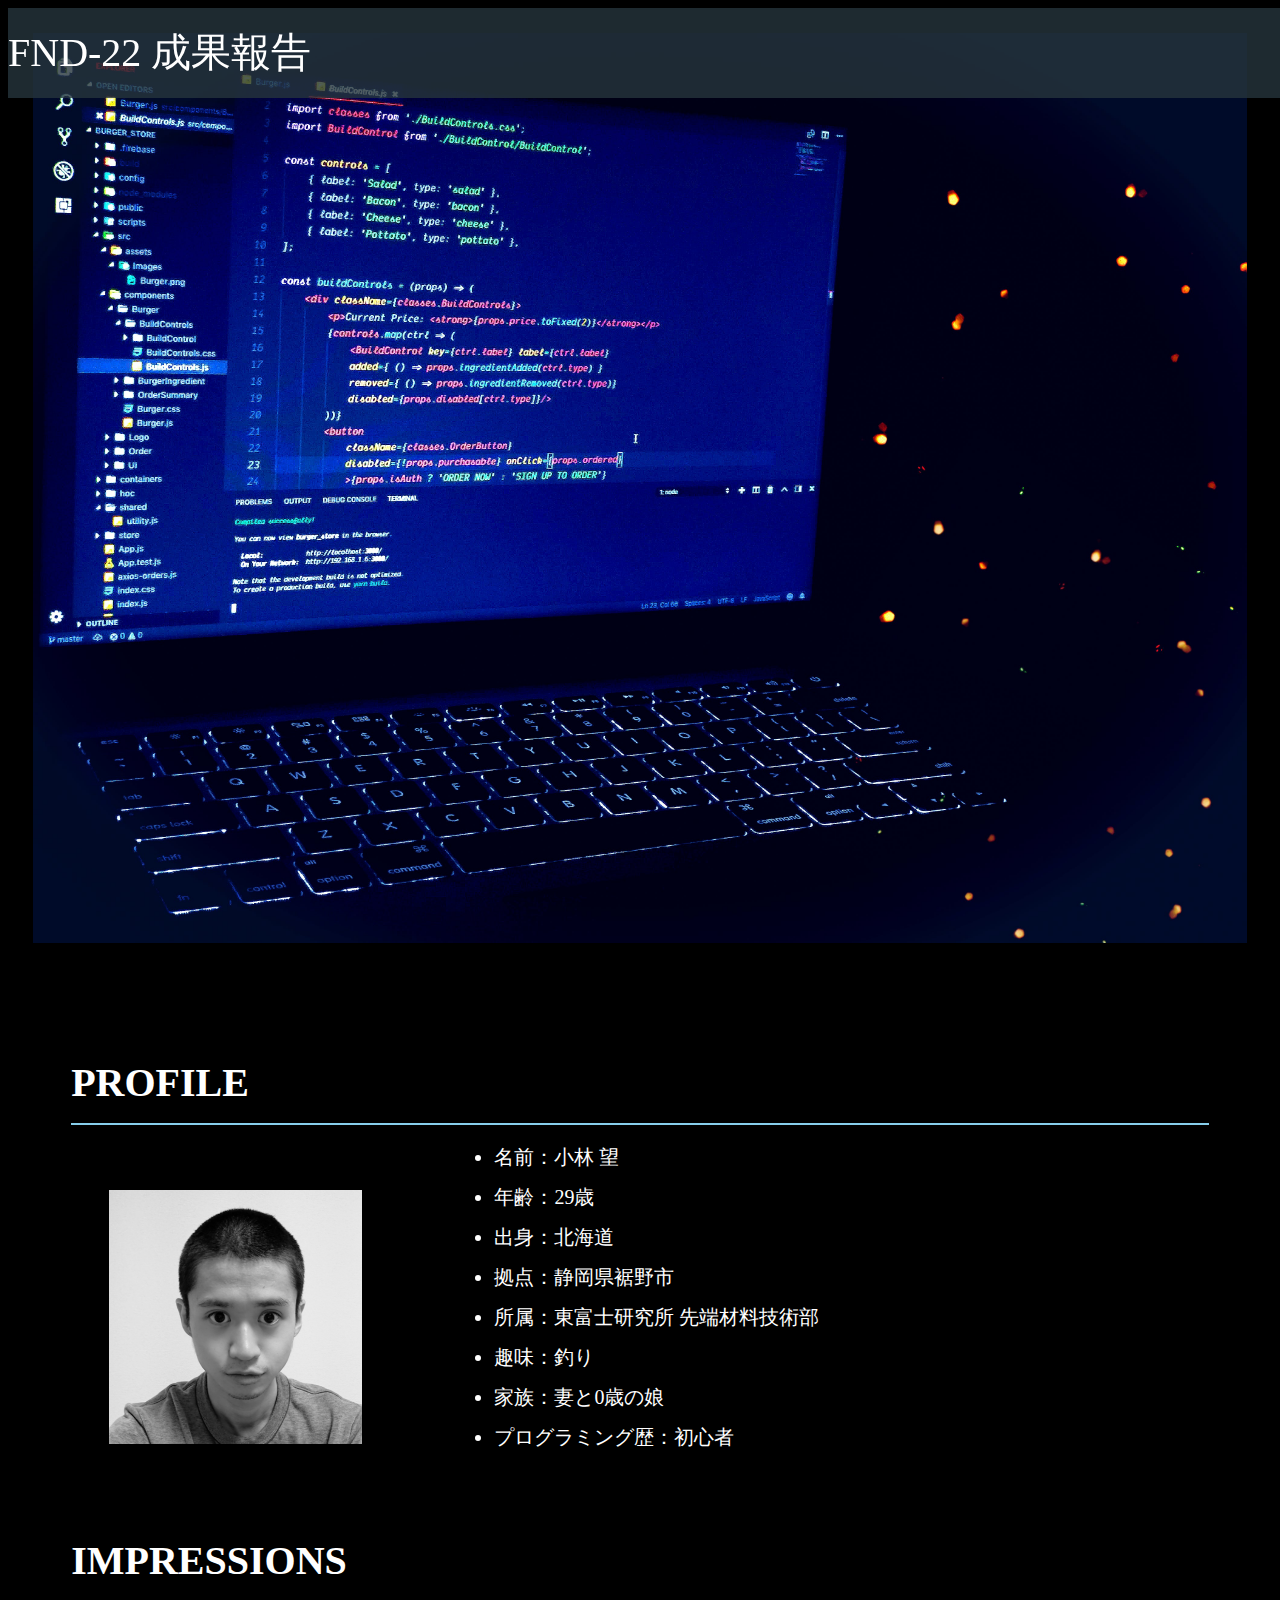
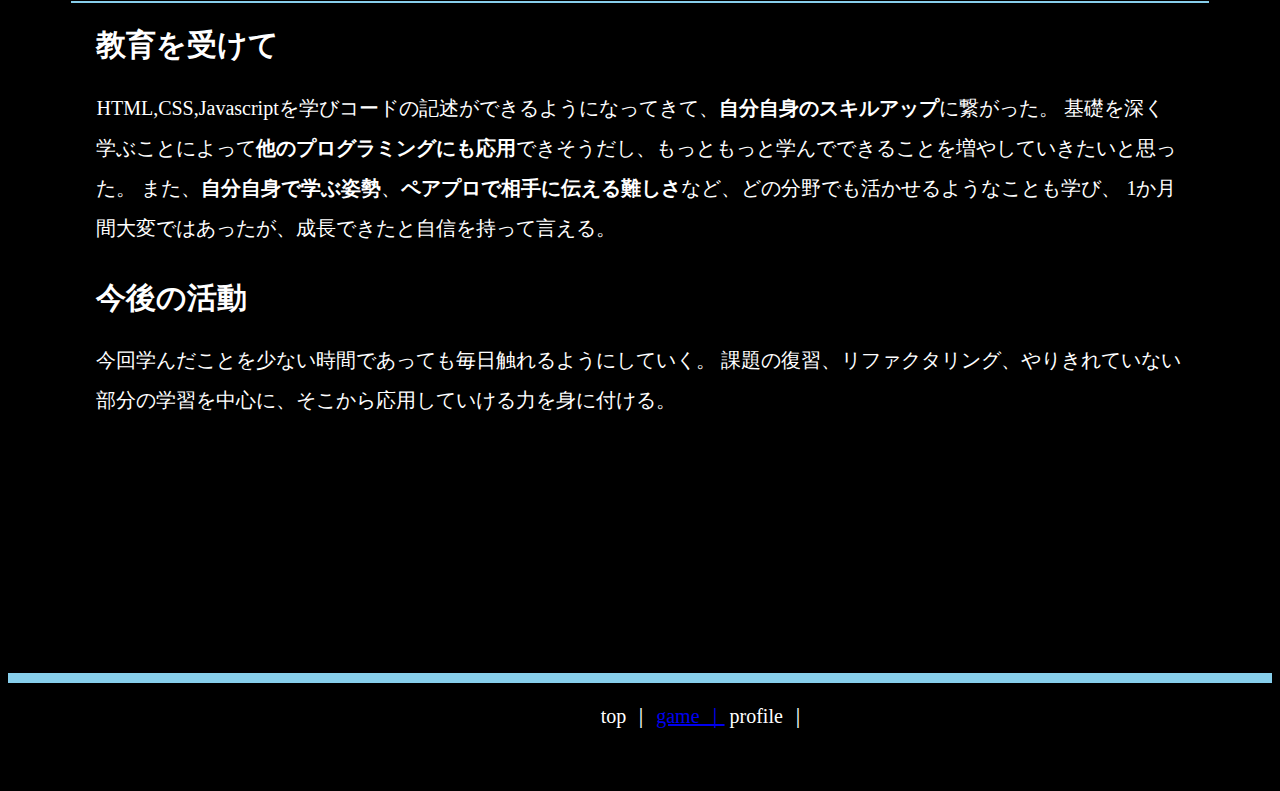
<file: index.html>
<!DOCTYPE html>
<html lang="en">
<head>
    <meta charset="UTF-8">
    <meta name="viewport" content="width=device-width, initial-scale=1.0">
    <title>FND-22 成果報告</title>
    <link rel="stylesheet" href="style.css">
</head>
<body>
    <header>FND-22 成果報告</header>
    <div class="main">
        <img src="./6.jpg" id="slide_img" class="slider" />
    </div>
    <section class="first">
        <h2><span class="uline">PROFILE</span></h2>
        <img src="./9.jpg" id="profile_img" alt="顔写真">
        <ul>
            <li>名前：小林 望</li>
            <li>年齢：29歳</li>
            <li>出身：北海道</li>
            <li>拠点：静岡県裾野市</li>
            <li>所属：東富士研究所 先端材料技術部</li>
            <li>趣味：釣り</li>
            <li>家族：妻と0歳の娘</li>
            <li>プログラミング歴：初心者</li>
        </ul>
    </section>
    <section class="second">
        <h2><span class="uline">IMPRESSIONS</span></h2>
        <h3>教育を受けて</h3>
        <p>HTML,CSS,Javascriptを学びコードの記述ができるようになってきて、<strong>自分自身のスキルアップ</strong>に繋がった。
            基礎を深く学ぶことによって<strong>他のプログラミングにも応用</strong>できそうだし、もっともっと学んでできることを増やしていきたいと思った。
            また、<strong>自分自身で学ぶ姿勢</strong>、<strong>ペアプロで相手に伝える難しさ</strong>など、どの分野でも活かせるようなことも学び、
            1か月間大変ではあったが、成長できたと自信を持って言える。
        </p>
        <h3>今後の活動</h3>
        <p>今回学んだことを少ない時間であっても毎日触れるようにしていく。
            課題の復習、リファクタリング、やりきれていない部分の学習を中心に、そこから応用していける力を身に付ける。
        </p>
    </section>
    <footer>
        <ul class="footer-menu">
            <li>top ｜</li>
            <li><a href="main.html">game ｜</a></li>
            <li>profile ｜</li>
        </ul>
    </footer>
    <script src="script.js"></script>
</body>
</html>
</file>
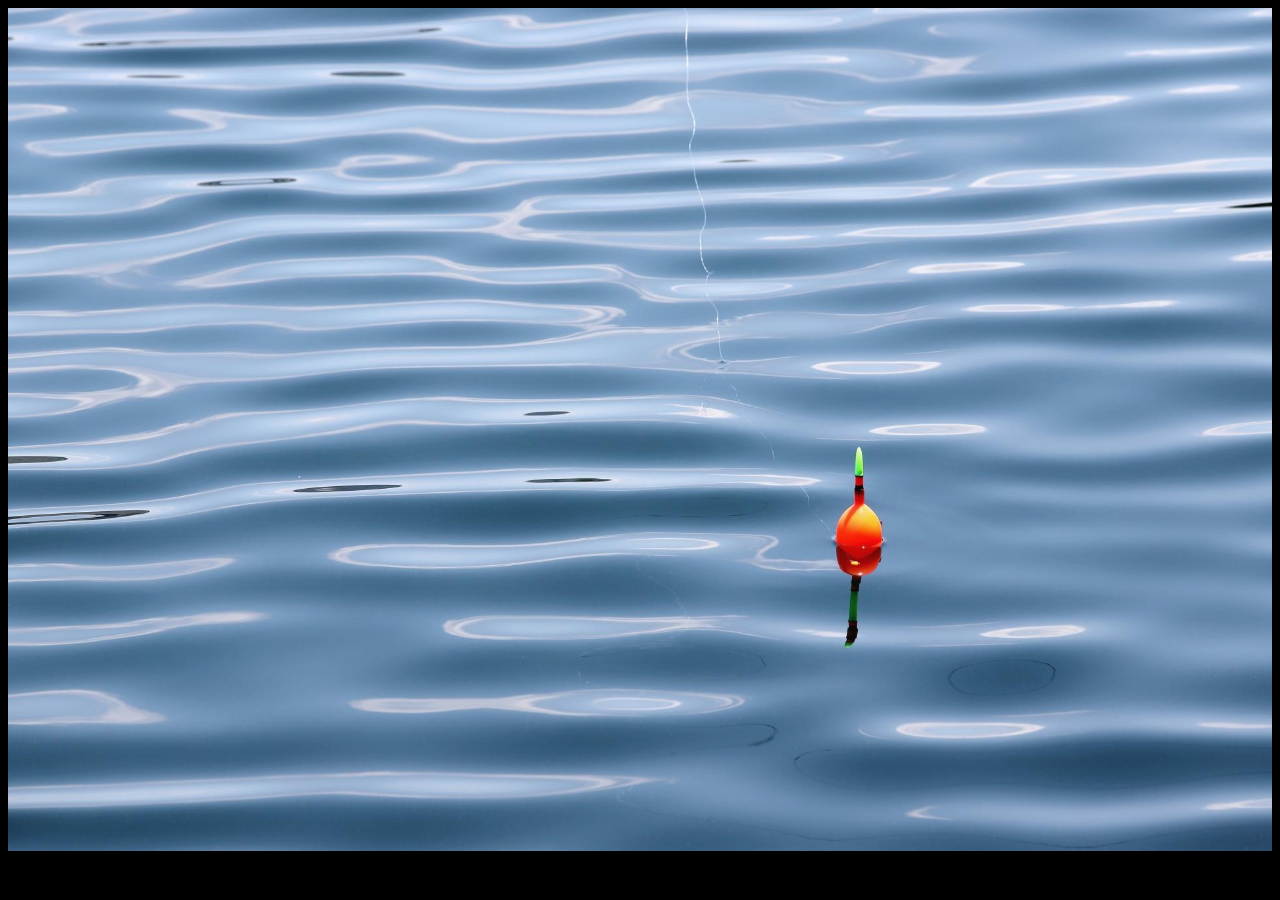
<file: game_start.html>
<!DOCTYPE html>
<html lang="en">
<head>
    <meta charset="UTF-8">
    <meta name="viewport" content="width=device-width, initial-scale=1.0">
    <title>Fishing Game</title>
    <link rel="stylesheet" href="game-start.css">
</head>
<body>
    <div id="game-container">
        <img src="./10.jpg" alt="浮き">
        <p id="push-text"></p>
    </div>
    <script src="game.js"></script>
</body>
</html>
</file>
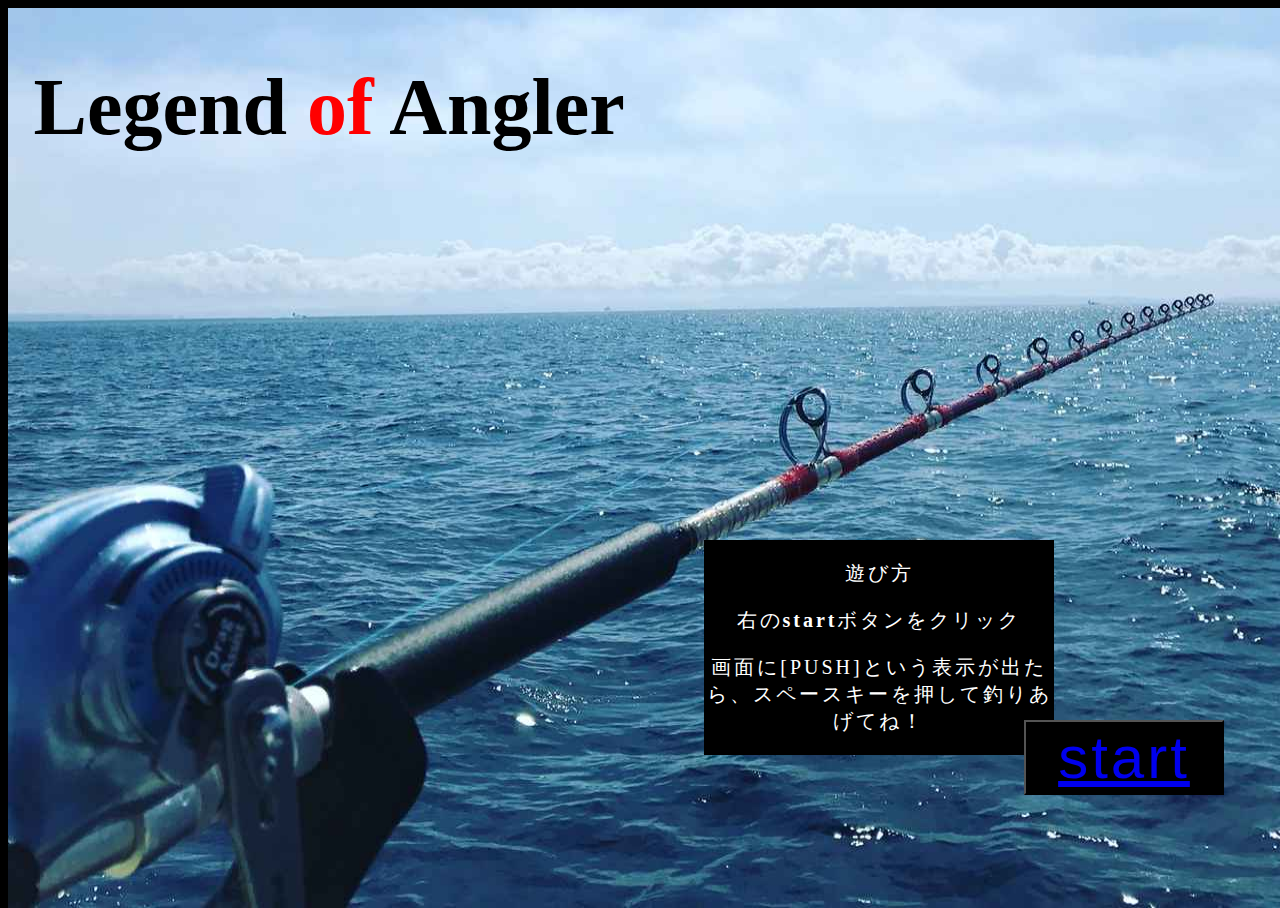
<file: main.html>
<!DOCTYPE html>
<html lang="en">

<head>
    <meta charset="UTF-8">
    <meta name="viewport" content="width=device-width, initial-scale=1.0">
    <title>Fishing Game</title>
    <link rel="stylesheet" href="main.css">
</head>
<body>
    <div id="main">
        <h1>Legend <span>of</span> Angler</h1>
        <img src="./5.jpg" alt="釣り人">
        <div id="rule">
            <p>遊び方</p>
            <p>右の<strong>start</strong>ボタンをクリック</p>
            <p>画面に[PUSH]という表示が出たら、スペースキーを押して釣りあげてね！</p>
        </div>
        <button id="start"><a href="game_start.html">start</a></button>
    </div>
</body>
</html>
</file>
<file: style.css>
body {
    background-color: black;
    height: 100%;
    color: white;
    line-height: 2;
}

header {
    display: flex;
    height: 10%;
    width: 100%;
    font-size: 40px;
    align-items: center;
    z-index: 1;
    position: fixed;
    background-color: rgba(38, 52, 60, 0.8);
}

img {
    width: 1500px;
    height: 1000px;
}

#slide_img {
    width: 96%;
    height: 50%;
    margin: 2%;
}

h2 {
    font-size: 40px;
    position: relative;
    border-bottom: 2px solid skyblue;
    margin: 5%;
    margin-bottom: 0;
}

#profile_img {
    display: inline-block;
    width: 20%;
    height: 20%;
    margin-left: 8%;
    margin-top: 1%;
}

ul {
    display: inline-block;
    font-size: 20px;
    margin-left: 7%;
    margin-top: 1%;
    margin-bottom: 0;
}

h3 {
    font-size: 30px;
    margin-left: 7%;
    margin-top: 1%;
    margin-bottom: 0;
}

p {
    font-size: 20px;
    margin-top: 1%;
    margin-left: 7%;
    margin-right: 7%;
}

footer{
    width: 100%;
    height: 100px;
    margin-top: 20%;
    position: relative;
    border-top: 10px solid skyblue;
    color: white;
    text-align: center;
}

ul.footer-menu li {
display: inline;
}
</file>
<file: game-start.css>
body {
    background-color: black;
}

img {
    position: relative;
    width: 100%;
}

#push-text {
    position: absolute;
    font-size: 80px;
    left: 65%;
    top: 200px;
    background-color: yellow;
    border-width: 10px;
    border-radius: 50px;
}

section {
    display: flex;
    width: 90%;
    height: auto;
    margin-top: 5%;
    margin-left: 5%;
    background-color: rgb(88, 79, 79);
    border: 20px;
    border-radius: 10px;
    border-color: aquamarine;
    color: black;
}

#fish-img {
    display: flex;
    width: 20%;
    height: 20%;
    margin-top: 3%;
    margin-left: 3%;
    margin-bottom: 3%;
    margin-right: 3%;
}

h2 {
    display: flex;
    width: auto;
    font-size: 20px;
    margin-left: 5%;
}

#rarity {
    display: flex;
    width: auto;
    color: yellow;
    font-size: 20px;
    margin-left: 6%;
}

#comment {
    display: flex;
    width: auto;
    font-size: 20px;
    margin-left: 6%;
}
</file>
<file: main.css>
body {
    background-color: black;
}

div {
    width: auto;
    height: auto;
}

h1 {
    position: absolute;
    z-index: 1;
    font-size: 80px;
    margin-left: 2%;
    font-family:Cambria, Cochin, Georgia, Times, 'Times New Roman', serif
}

span {
    color: red;
}

img {
    width: 100%;
    height: 100%;
    position: absolute;
}

#rule{
    position: absolute;
    top: 60%;
    left: 55%;
    width: 350px;
    font-size: 20px;
    letter-spacing: 3px;
    text-align: center;
    background-color: black;
    color: white;
}

button {
    position: absolute;
    top: 80%;
    left: 80%;
    width: 200px;
    font-size: 60px;
    letter-spacing: 3px;
    text-align: center;
    background-color: black;
    color: white;
}
</file>
